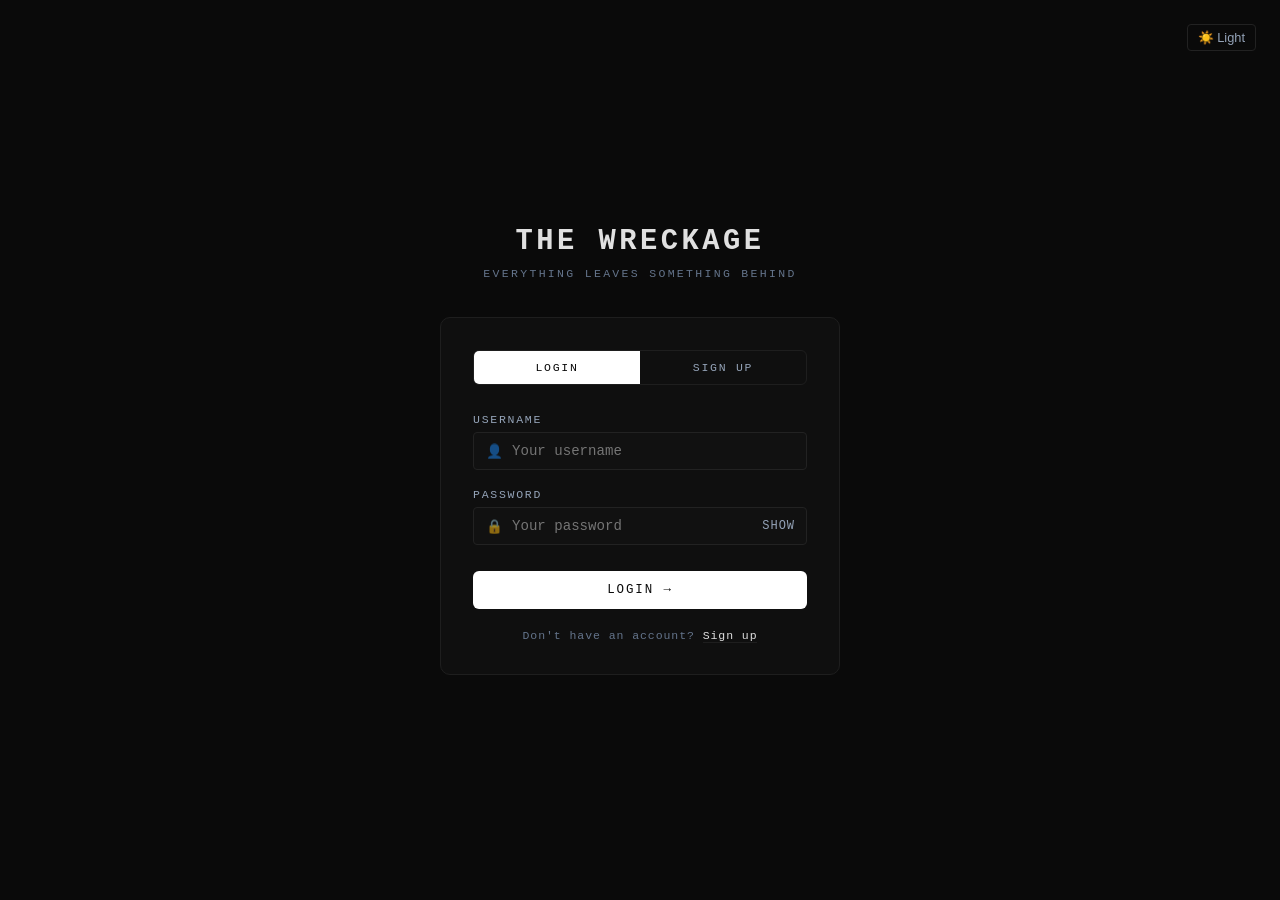
<file: index.html>
<!DOCTYPE html>
<html lang="en">
<head>
  <meta charset="UTF-8"/>
  <meta name="viewport" content="width=device-width, initial-scale=1.0"/>
  <title>The Wreckage</title>
  <link rel="stylesheet" href="style.css"/>
  <script src="theme.js"></script>
  <style>
    body { overflow-x: hidden; }
    #particles { position:fixed;top:0;left:0;width:100%;height:100%;z-index:0;pointer-events:none; }

    .hero {
      position:relative;z-index:1;min-height:100vh;
      display:flex;flex-direction:column;align-items:center;justify-content:center;
      text-align:center;padding:40px 24px;
    }
    .hero-label { font-size:0.68rem;letter-spacing:0.4em;text-transform:uppercase;color:var(--text-dim);margin-bottom:24px;animation:fadeUp 1s ease both; }
    .hero-title { font-size:clamp(3rem,10vw,7rem);font-weight:bold;letter-spacing:0.05em;text-transform:uppercase;color:var(--text);line-height:1;margin-bottom:24px;animation:fadeUp 1s ease 0.2s both; }
    .hero-title span { display:inline-block;position:relative; }
    .hero-title span::after { content:'';position:absolute;bottom:-4px;left:0;width:0;height:2px;background:var(--accent);animation:lineGrow 1s ease 1.2s forwards; }
    .hero-sub { font-size:0.85rem;letter-spacing:0.2em;color:var(--text-muted);margin-bottom:60px;animation:fadeUp 1s ease 0.4s both; }

    .group-banner {
      background:var(--input-bg);border:1px solid var(--border);border-radius:8px;
      padding:12px 20px;margin-bottom:32px;
      font-size:0.75rem;letter-spacing:0.1em;color:var(--text-muted);
      animation:fadeUp 1s ease 0.5s both;
    }
    .group-banner strong { color:var(--text); }

    .hero-nav { display:grid;grid-template-columns:repeat(3,1fr);gap:16px;max-width:700px;width:100%;animation:fadeUp 1s ease 0.6s both; }
    .hero-card { background:var(--panel-bg);border:1px solid var(--border);border-radius:8px;padding:28px 20px;text-decoration:none;color:var(--text);transition:all 0.3s;position:relative;overflow:hidden; }
    .hero-card::before { content:'';position:absolute;top:0;left:0;right:0;height:2px;background:var(--accent);transform:scaleX(0);transition:transform 0.3s; }
    .hero-card:hover { border-color:var(--text-dim);transform:translateY(-4px); }
    .hero-card:hover::before { transform:scaleX(1); }
    .hero-card .card-icon { font-size:1.8rem;margin-bottom:12px;display:block; }
    .hero-card .card-title { font-size:0.72rem;letter-spacing:0.2em;text-transform:uppercase;color:var(--text);margin-bottom:6px; }
    .hero-card .card-desc { font-size:0.75rem;color:var(--text-muted);line-height:1.6; }

    .scroll-hint { position:absolute;bottom:32px;left:50%;transform:translateX(-50%);font-size:0.65rem;letter-spacing:0.3em;color:var(--text-dim);text-transform:uppercase;animation:pulse 2s infinite; }

    .about { position:relative;z-index:1;max-width:600px;margin:0 auto;padding:80px 24px;text-align:center; }
    .about-label { font-size:0.65rem;letter-spacing:0.3em;text-transform:uppercase;color:var(--text-dim);margin-bottom:20px; }
    .about-text { font-size:0.95rem;line-height:2;color:var(--text-muted); }
    .about-text strong { color:var(--text);font-weight:normal; }

    .stats { position:relative;z-index:1;display:grid;grid-template-columns:repeat(3,1fr);max-width:600px;margin:0 auto 80px;border:1px solid var(--border);border-radius:8px;overflow:hidden; }
    .stat { padding:24px;text-align:center;border-right:1px solid var(--border); }
    .stat:last-child { border-right:none; }
    .stat-val { font-size:1.8rem;font-weight:bold;color:var(--text);display:block;margin-bottom:4px; }
    .stat-label { font-size:0.65rem;letter-spacing:0.2em;text-transform:uppercase;color:var(--text-dim); }

    @keyframes fadeUp { from{opacity:0;transform:translateY(20px)} to{opacity:1;transform:translateY(0)} }
    @keyframes lineGrow { to{width:100%} }
    @keyframes pulse { 0%,100%{opacity:0.3} 50%{opacity:1} }

    @media(max-width:768px){
      .hero-nav { grid-template-columns: 1fr; }
      .stats { grid-template-columns: 1fr; margin-bottom: 40px; }
      .stat { border-right: none; border-bottom: 1px solid var(--border); }
      .stat:last-child { border-bottom: none; }
      .hero-title { font-size: 4rem; }
    }
    @media(max-width:480px){
      .hero-title { font-size: 2.8rem; }
      .hero-sub { font-size: 0.75rem; margin-bottom: 40px; }
      .hero { padding: 60px 16px; }
    }
  </style>
</head>
<body>
<canvas id="particles"></canvas>

<nav>
  <a href="index.html" class="logo">The Wreckage</a>
  <a href="archive.html">Archive</a>
  <a href="evidence.html">Evidence</a>
  <a href="unfinished.html">Unfinished</a>
  <a href="timeline.html">Timeline</a>
  <a href="profile.html">Profile</a>
  <div class="group-selector-wrap">
    <button id="theme-toggle-btn" class="theme-toggle" onclick="toggleTheme()">☀️ Light</button>
    <select id="group-select" onchange="switchGroup(this.value)"></select>
    <button class="btn-manage-groups" onclick="openGroupsModal()">⚙ Groups</button>
    <span id="nav-user" style="font-size:0.72rem;letter-spacing:0.1em;color:#94a3b8;white-space:nowrap;"></span> <!-- Changed from #444 -->
    <button class="btn-manage-groups" onclick="logout()" style="border-color:#2a2a2a;color:#94a3b8;">↩ Logout</button> <!-- Changed from #555 -->
  </div>
</nav>

<section class="hero">
  <div class="hero-label">A documentation of everything</div>
  <h1 class="hero-title"><span>The Wreckage</span></h1>
  <p class="hero-sub">everything leaves something behind</p>
  <div class="group-banner" id="group-banner">Viewing lore for <strong id="current-group-name">—</strong></div>
  <div class="hero-nav">
    <a class="hero-card" href="archive.html" style="--accent:#f0b429;">
      <span class="card-icon">📁</span>
      <div class="card-title">The Archive</div>
      <div class="card-desc">Iconic moments. Documented forever. The mood decides the colour.</div>
    </a>
    <a class="hero-card" href="evidence.html" style="--accent:#4f8ef7;">
      <span class="card-icon">🔍</span>
      <div class="card-title">Evidence Locker</div>
      <div class="card-desc">Upload and store proof of things too unhinged to believe.</div>
    </a>
    <a class="hero-card" href="unfinished.html" style="--accent:#888;">
      <span class="card-icon">🪦</span>
      <div class="card-title">Unfinished Plans</div>
      <div class="card-desc">A graveyard of intentions. Things that were supposed to happen.</div>
    </a>
  </div>
  <div class="scroll-hint">↓ scroll</div>
</section>

<section class="about">
  <div class="about-label">What is this</div>
  <p class="about-text">
    Every group has <strong>lore</strong>. Moments that defined things. Plans that never happened.
    Evidence of chaos nobody would believe. <strong>The Wreckage</strong> is where all of it lives.
    Create a group. Start logging. Let nothing be forgotten.
  </p>
</section>

<div class="stats" id="site-stats">
  <div class="stat"><span class="stat-val" id="stat-archive">0</span><span class="stat-label">Archived</span></div>
  <div class="stat"><span class="stat-val" id="stat-evidence">0</span><span class="stat-label">Evidence Files</span></div>
  <div class="stat"><span class="stat-val" id="stat-unfinished">0</span><span class="stat-label">Unfinished</span></div>
</div>

<!-- GROUPS MODAL -->
<div class="groups-modal-overlay" id="groups-modal-overlay" onclick="closeGroupsModal(event)">
  <div class="groups-modal">
    <h3>⚙ Manage Groups</h3>
    <div class="group-list" id="group-list"></div>
    <div class="group-add-row">
      <input type="text" id="new-group-input" placeholder="New group name" onkeydown="if(event.key==='Enter')addGroup()"/>
      <button class="btn" onclick="addGroup()">Create</button>
    </div>
    <div style="margin-top:16px;text-align:right;">
      <button class="btn-ghost btn" onclick="closeGroupsModalDirect()" style="font-size:0.75rem;">Close</button>
    </div>
  </div>
</div>

<footer><p>The Wreckage &nbsp;·&nbsp; everything leaves something behind</p></footer>

<script src="auth.js"></script>
<script src="groups.js"></script>
<script>
  requireLogin();
  // PARTICLES
  // show username in nav
  const __session = getSession();
  if (__session) document.getElementById('nav-user').textContent = '👤 ' + __session.username;
  const canvas=document.getElementById('particles'),ctx=canvas.getContext('2d');
  let particles=[];
  function resize(){canvas.width=window.innerWidth;canvas.height=window.innerHeight;}
  resize();window.addEventListener('resize',resize);
  function createParticle(){return{x:Math.random()*canvas.width,y:Math.random()*canvas.height,size:Math.random()*1.5+0.5,speedX:(Math.random()-0.5)*0.3,speedY:(Math.random()-0.5)*0.3,opacity:Math.random()*0.4+0.1};}
  for(let i=0;i<80;i++)particles.push(createParticle());
  function animateParticles(){ctx.clearRect(0,0,canvas.width,canvas.height);particles.forEach(p=>{p.x+=p.speedX;p.y+=p.speedY;if(p.x<0||p.x>canvas.width)p.speedX*=-1;if(p.y<0||p.y>canvas.height)p.speedY*=-1;ctx.beginPath();ctx.arc(p.x,p.y,p.size,0,Math.PI*2);ctx.fillStyle=`rgba(255,255,255,${p.opacity})`;ctx.fill();});requestAnimationFrame(animateParticles);}
  animateParticles();

  // STATS
  function countUp(el,target){let c=0;const step=Math.max(1,Math.floor(target/30));const t=setInterval(()=>{c=Math.min(c+step,target);el.textContent=c;if(c>=target)clearInterval(t);},40);}

  window.addEventListener('groupChanged', () => {
    const gid = getCurrentGroupId();
    const archive    = JSON.parse(localStorage.getItem('wreckage_archive_'+gid)    ||'[]');
    const evidence   = JSON.parse(localStorage.getItem('wreckage_evidence_'+gid)   ||'[]');
    const unfinished = JSON.parse(localStorage.getItem('wreckage_unfinished_'+gid) ||'[]');
    countUp(document.getElementById('stat-archive'),    archive.length);
    countUp(document.getElementById('stat-evidence'),   evidence.length);
    countUp(document.getElementById('stat-unfinished'), unfinished.length);
    const g = getGroups().find(x=>x.id===gid);
    document.getElementById('current-group-name').textContent = g ? g.name : '—';
  });

  initGroups();
</script>
</body>
</html>
</file>
<file: style.css>
/* ── RESET ── */
* { box-sizing: border-box; margin: 0; padding: 0; }

:root {
  --bg: #0a0a0a;
  --text: #e0e0e0;
  --text-muted: #94a3b8;
  --text-dim: #64748b;
  --nav-bg: rgba(10,10,10,0.95);
  --border: #1e1e1e;
  --border-muted: #1a1a1a;
  --panel-bg: #0f0f0f;
  --input-bg: #111;
  --input-border: #222;
  --accent: #fff;
  --accent-hover: #ddd;
  --danger: #e53935;
  --danger-hover: #c62828;
}

[data-theme="light"] {
  --bg: #f8fafc;
  --text: #1e293b;
  --text-muted: #475569;
  --text-dim: #64748b;
  --nav-bg: rgba(255,255,255,0.95);
  --border: #e2e8f0;
  --border-muted: #f1f5f9;
  --panel-bg: #ffffff;
  --input-bg: #f1f5f9;
  --input-border: #cbd5e0;
  --accent: #0f172a;
  --accent-hover: #334155;
}

/* ── BASE ── */
body {
  font-family: 'Courier New', Courier, monospace;
  background: var(--bg);
  color: var(--text);
  min-height: 100vh;
  transition: background 0.3s, color 0.3s;
}

/* ── SCROLLBAR ── */
::-webkit-scrollbar { width: 6px; }
::-webkit-scrollbar-track { background: var(--bg); }
::-webkit-scrollbar-thumb { background: #333; border-radius: 3px; }

/* ── NAV ── */
nav {
  background: var(--nav-bg);
  border-bottom: 1px solid var(--border);
  padding: 16px 32px;
  display: flex;
  align-items: center;
  gap: 8px;
  position: sticky;
  top: 0;
  z-index: 100;
  backdrop-filter: blur(10px);
  flex-wrap: wrap;
  transition: background 0.3s, border-color 0.3s;
}
nav .logo {
  color: var(--accent);
  font-size: 1.1rem;
  font-weight: bold;
  letter-spacing: 0.15em;
  text-transform: uppercase;
  margin-right: 16px;
  text-decoration: none;
}
nav a {
  color: var(--text-muted);
  text-decoration: none;
  font-size: 0.78rem;
  letter-spacing: 0.1em;
  text-transform: uppercase;
  padding: 6px 12px;
  border-radius: 4px;
  border: 1px solid transparent;
  transition: all 0.2s;
}
nav a:hover { color: var(--accent); border-color: var(--border); }
nav a.active { color: var(--accent); border-color: var(--border); background: var(--input-bg); }

/* ── MAIN ── */
main { max-width: 1000px; margin: 0 auto; padding: 40px 24px 80px; }

/* ── TYPOGRAPHY ── */
h1 { font-size: 2.4rem; letter-spacing: 0.08em; text-transform: uppercase; }
h2 { font-size: 1.1rem; letter-spacing: 0.2em; text-transform: uppercase; color: var(--text-muted); margin-bottom: 20px; }
h3 { font-size: 0.95rem; letter-spacing: 0.1em; text-transform: uppercase; }
p  { line-height: 1.8; color: var(--text-muted); font-size: 0.9rem; }

/* ── DIVIDER ── */
.divider {
  border: none;
  border-top: 1px solid var(--border);
  margin: 32px 0;
}

/* ── FORM ELEMENTS ── */
.form-group { margin-bottom: 18px; }
label {
  display: block;
  font-size: 0.72rem;
  letter-spacing: 0.15em;
  text-transform: uppercase;
  color: var(--text-muted);
  margin-bottom: 6px;
}
input[type=text],
input[type=password],
input[type=email],
input[type=date],
input[type=number],
textarea,
select {
  width: 100%;
  background: var(--input-bg);
  border: 1px solid var(--input-border);
  color: var(--text);
  padding: 10px 14px;
  border-radius: 4px;
  font-family: 'Courier New', Courier, monospace;
  font-size: 0.88rem;
  transition: border-color 0.2s, background 0.3s, color 0.3s;
  outline: none;
}
input:focus, textarea:focus, select:focus { border-color: var(--text-dim); }
textarea { resize: vertical; min-height: 90px; }
select option { background: var(--input-bg); }

.form-row { display: grid; grid-template-columns: 1fr 1fr; gap: 16px; }
.form-row-3 { display: grid; grid-template-columns: 1fr 1fr 1fr; gap: 16px; }

/* ── BUTTONS ── */
.btn {
  background: var(--accent);
  color: var(--bg);
  border: none;
  padding: 11px 24px;
  font-family: 'Courier New', Courier, monospace;
  font-size: 0.78rem;
  letter-spacing: 0.15em;
  text-transform: uppercase;
  cursor: pointer;
  border-radius: 4px;
  transition: all 0.2s;
}
.btn:hover { background: var(--accent-hover); }
.btn-ghost {
  background: transparent;
  color: var(--text-muted);
  border: 1px solid var(--border);
}
.btn-ghost:hover { border-color: var(--text-dim); color: var(--accent); background: transparent; }
.btn-danger { background: var(--danger); color: #fff; }
.btn-danger:hover { background: var(--danger-hover); }

/* ── ERROR MESSAGE ── */
.error-msg {
  color: var(--danger);
  font-size: 0.75rem;
  letter-spacing: 0.1em;
  margin-top: 4px;
  display: none;
}
.error-msg.visible { display: block; }
input.invalid, textarea.invalid, select.invalid { border-color: var(--danger); }

/* ── PANEL (form container) ── */
.panel {
  background: var(--panel-bg);
  border: 1px solid var(--border);
  border-radius: 8px;
  padding: 28px;
  margin-bottom: 24px;
  transition: background 0.3s, border-color 0.3s;
}
.panel-title {
  font-size: 0.72rem;
  letter-spacing: 0.2em;
  text-transform: uppercase;
  color: var(--text-muted);
  margin-bottom: 20px;
  padding-bottom: 12px;
  border-bottom: 1px solid var(--border-muted);
}

/* ── EMPTY STATE ── */
.empty-state {
  text-align: center;
  padding: 60px 20px;
  color: var(--text-dim);
  font-size: 0.85rem;
  letter-spacing: 0.1em;
}
.empty-state .empty-icon { font-size: 2.5rem; margin-bottom: 14px; opacity: 0.4; }

/* ── FILTER BAR ── */
.filter-bar {
  display: flex;
  gap: 8px;
  flex-wrap: wrap;
  margin-bottom: 24px;
}
.filter-btn {
  background: transparent;
  border: 1px solid var(--input-border);
  color: var(--text-muted);
  padding: 6px 14px;
  font-family: 'Courier New', Courier, monospace;
  font-size: 0.72rem;
  letter-spacing: 0.1em;
  text-transform: uppercase;
  cursor: pointer;
  border-radius: 4px;
  transition: all 0.2s;
}
.filter-btn:hover { border-color: var(--border); color: var(--text); }
.filter-btn.active { border-color: var(--accent); color: var(--accent); background: var(--input-bg); }

/* ── GROUPS DROPDOWN ── */
.group-selector-wrap {
  margin-left: auto;
  display: flex;
  align-items: center;
  gap: 8px;
}
.group-selector-wrap select {
  background: var(--input-bg);
  border: 1px solid var(--input-border);
  color: var(--text-muted);
  padding: 5px 10px;
  font-family: 'Courier New', Courier, monospace;
  font-size: 0.75rem;
  letter-spacing: 0.08em;
  border-radius: 4px;
  cursor: pointer;
  margin: 0;
  width: auto;
  outline: none;
}
.group-selector-wrap select:focus { border-color: #555; }
.btn-manage-groups {
  background: transparent;
  border: 1px solid var(--input-border);
  color: var(--text-muted);
  padding: 5px 10px;
  font-family: 'Courier New', Courier, monospace;
  font-size: 0.72rem;
  letter-spacing: 0.08em;
  border-radius: 4px;
  cursor: pointer;
  white-space: nowrap;
}
.btn-manage-groups:hover { border-color: #555; color: var(--text); }

/* ── THEME TOGGLE ── */
.theme-toggle {
  background: transparent;
  border: 1px solid var(--input-border);
  color: var(--text-muted);
  padding: 5px 10px;
  font-size: 0.8rem;
  border-radius: 4px;
  cursor: pointer;
  transition: all 0.2s;
}
.theme-toggle:hover { border-color: #555; color: var(--text); }

/* ── GROUPS MODAL ── */
.groups-modal-overlay {
  position: fixed; inset: 0;
  background: rgba(0,0,0,0.88);
  z-index: 300;
  display: flex; align-items: center; justify-content: center;
  padding: 24px;
  opacity: 0; pointer-events: none; transition: opacity 0.2s;
}
.groups-modal-overlay.open { opacity: 1; pointer-events: all; }
.groups-modal {
  background: var(--panel-bg);
  border: 1px solid var(--border);
  border-radius: 10px;
  max-width: 440px; width: 100%;
  padding: 28px;
  position: relative;
  transform: translateY(16px); transition: transform 0.2s;
}
.groups-modal-overlay.open .groups-modal { transform: translateY(0); }
.groups-modal h3 { color: var(--text); font-size: 0.85rem; letter-spacing: 0.15em; text-transform: uppercase; margin-bottom: 20px; }
.group-list { display: flex; flex-direction: column; gap: 8px; margin-bottom: 20px; }
.group-item {
  display: flex; align-items: center; justify-content: space-between;
  background: var(--input-bg); border: 1px solid var(--border); border-radius: 6px;
  padding: 10px 14px;
}
.group-item-name { font-size: 0.85rem; color: #cbd5e0; letter-spacing: 0.05em; }
.group-item-delete {
  background: none; border: none; color: var(--text-dim); cursor: pointer; font-size: 0.85rem; padding: 2px 6px;
}
.group-item-delete:hover { color: var(--danger); }
.group-add-row { display: flex; gap: 8px; }
.group-add-row input { flex: 1; margin: 0; }
.group-add-row button { white-space: nowrap; width: auto; }

/* ── CONVERSATION THREAD ── */
.conv-thread {
  border-top: 1px solid var(--border-muted);
  margin-top: 20px;
  padding-top: 16px;
}
.conv-thread-title {
  font-size: 0.65rem; letter-spacing: 0.2em; text-transform: uppercase;
  color: var(--text-muted); margin-bottom: 12px;
}
.conv-messages { display: flex; flex-direction: column; gap: 10px; margin-bottom: 14px; max-height: 220px; overflow-y: auto; }
.conv-msg {
  background: var(--input-bg); border-radius: 6px; padding: 10px 14px;
  border-left: 2px solid var(--border);
}
.conv-msg-name { font-size: 0.68rem; letter-spacing: 0.1em; color: var(--text-muted); margin-bottom: 4px; text-transform: uppercase; }
.conv-msg-text { font-size: 0.85rem; color: var(--text); line-height: 1.6; }
.conv-msg-time { font-size: 0.62rem; color: var(--text-dim); margin-top: 4px; }
.conv-no-messages { font-size: 0.78rem; color: var(--text-dim); text-align: center; padding: 20px 0; font-style: italic; }
.conv-input-row { display: flex; flex-direction: column; gap: 8px; }
.conv-input-row input { margin: 0; }
.conv-send-row { display: flex; gap: 8px; }
.conv-send-row input { flex: 1; margin: 0; }
.conv-send-row button { width: auto; white-space: nowrap; }

/* ── FOOTER ── */
footer {
  border-top: 1px solid var(--border-muted);
  padding: 24px;
  text-align: center;
  font-size: 0.72rem;
  letter-spacing: 0.15em;
  color: var(--text-dim);
  text-transform: uppercase;
}

/* ── RESPONSIVE ── */
@media (max-width: 850px) {
  nav {
    flex-direction: column;
    padding: 12px;
    gap: 10px;
    text-align: center;
  }
  .group-selector-wrap {
    margin-left: 0;
    width: 100%;
    justify-content: center;
    flex-wrap: wrap;
    border-top: 1px solid #1e1e1e;
    padding-top: 10px;
  }
  nav .logo {
    margin-right: 0;
  }
}

@media (max-width: 640px) {
  nav a { font-size: 0.7rem; padding: 5px 8px; }
  main { padding: 24px 16px 60px; }
  h1 { font-size: 1.8rem; }
  .form-row, .form-row-3 { grid-template-columns: 1fr; }
  
  /* Grid adjustments */
  .entries-grid, .files-grid, .graves-grid {
    grid-template-columns: 1fr !important;
  }
}

@media (max-width: 480px) {
  .modal { padding: 20px; width: 95%; margin: 10px; }
  .btn { padding: 8px 16px; font-size: 0.7rem; }
  .group-selector-wrap { gap: 6px; }
  .group-selector-wrap select, .btn-manage-groups { font-size: 0.65rem; padding: 4px 6px; }
  #nav-user { font-size: 0.65rem; width: 100%; text-align: center; margin: 4px 0; }
  .panel { padding: 16px; }
  .hero-title { font-size: 2.5rem !important; }
}
</file>
